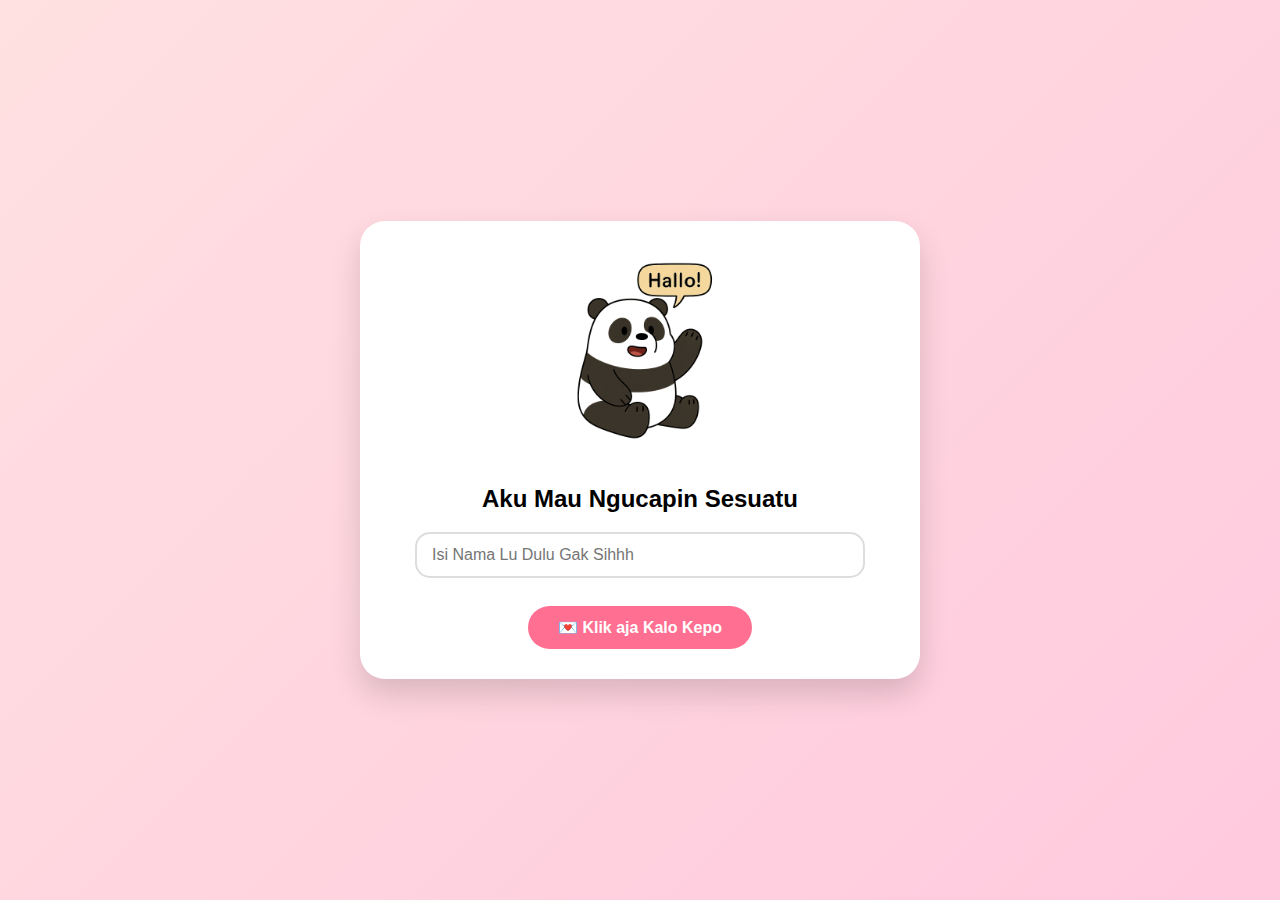
<file: index.html>
<!DOCTYPE html>
<html lang="id">

<head>
    <meta charset="UTF-8">
    <meta name="viewport" content="width=device-width, initial-scale=1.0">
    <title>Start</title>
    <link rel="stylesheet" href="assets/style.css">
</head>

<body class="bg1">
    <div class="card custom-card card1">
        <img src="assets/images/hallo.png" alt="Love Image" class="vector-img">
        <h2>Aku Mau Ngucapin Sesuatu</h2>
        <form action="ucapan2.html" method="POST">
            <input type="text" name="nama" placeholder="Isi Nama Lu Dulu Gak Sihhh" required class="input-text"><br><br>
            <button type="submit" class="button-next">💌 Klik aja Kalo Kepo</button>
        </form>
    </div>
</body>

</html>
</file>
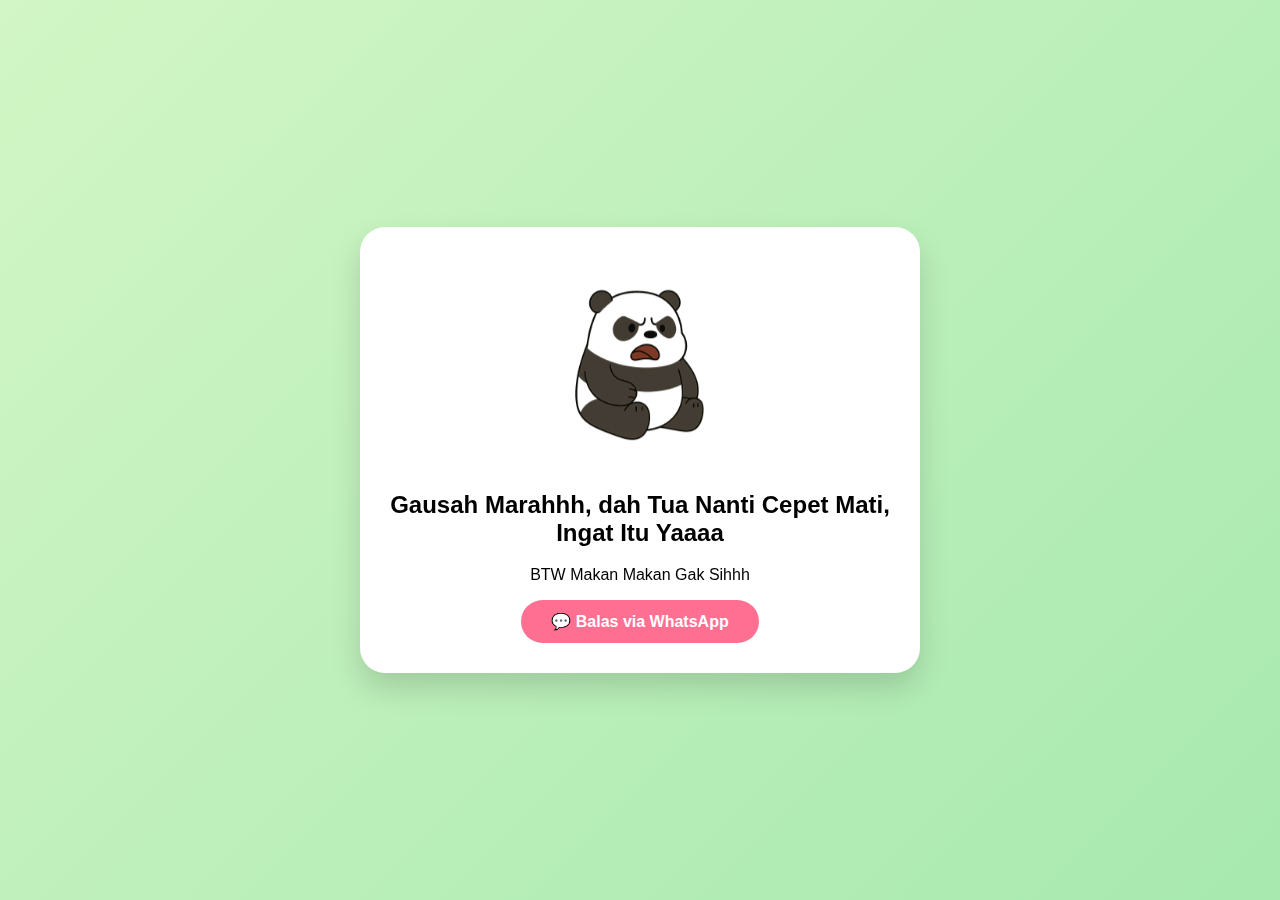
<file: done.html>
<?php
$nama = $_POST['nama'] ?? 'Sayang';
?>
<!DOCTYPE html>
<html lang="id">

<head>
    <meta charset="UTF-8">
    <meta name="viewport" content="width=device-width, initial-scale=1.0">
    <title>Finish</title>
    <link rel="stylesheet" href="assets/style.css">
</head>

<body class="bg-done">
    <div class="card custom-card flip-card">
        <img src="assets/images/done.png" alt="Thanks" class="vector-img">
        <h2>Gausah Marahhh, dah Tua Nanti Cepet Mati, Ingat Itu Yaaaa <?= htmlspecialchars($nama) ?></h2>
        <p>BTW Makan Makan Gak Sihhh</p>
        <a href="https://wa.me/685868528039?text=Terima%20kasih%20<?= urlencode($nama) ?>%20atas%20ucapan%20ulang%20tahunnya%20🥰" class="button-next" target="_blank">💬 Balas via WhatsApp</a>
    </div>
</body>

</html>
</file>
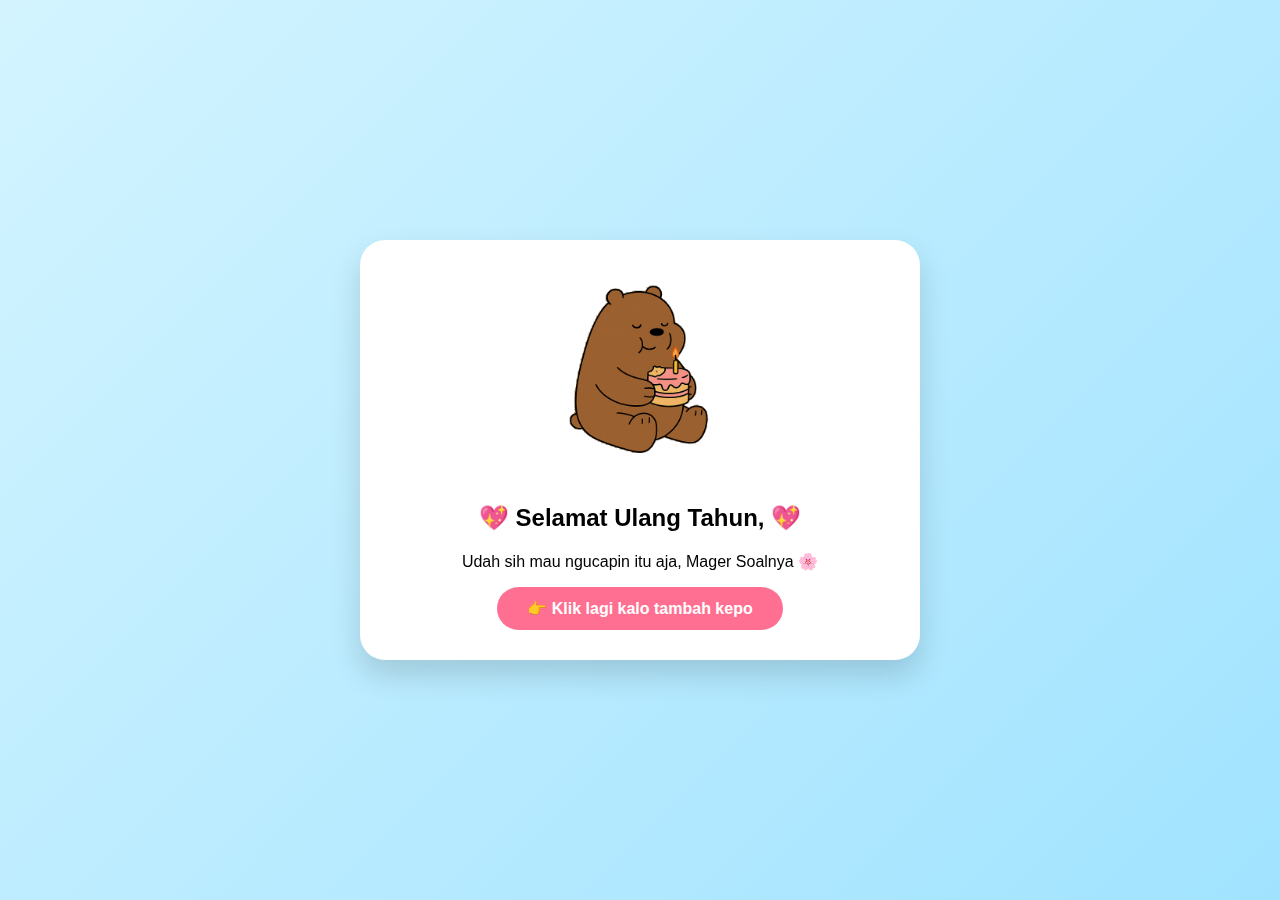
<file: ucapan2.html>
<?php
$nama = $_POST['nama'] ?? 'Sayang';
?>
<!DOCTYPE html>
<html lang="id">

<head>
    <meta charset="UTF-8">
    <meta name="viewport" content="width=device-width, initial-scale=1.0">
    <title>Ucapan 1</title>
    <link rel="stylesheet" href="assets/style.css">
</head>

<body class="bg2">
    <div class="card custom-card flip-card" id="card">
        <img src="assets/images/love2.gif" alt="Vector" class="vector-img">
        <h2>💖 Selamat Ulang Tahun, <?= htmlspecialchars($nama) ?> 💖</h2>
        <p>Udah sih mau ngucapin itu aja, Mager Soalnya 🌸</p>
        <form action="ucapan3.php" method="POST" id="form">
            <input type="hidden" name="nama" value="<?= htmlspecialchars($nama) ?>">
            <button type="submit" class="button-next" id="nextBtn">👉 Klik lagi kalo tambah kepo</button>
        </form>
    </div>

    <script>
        const btn = document.getElementById('nextBtn');
        const form = document.getElementById('form');
        const card = document.getElementById('card');

        btn.addEventListener('click', function(e) {
            e.preventDefault();
            card.classList.add('flip-out');
            setTimeout(() => {
                form.submit();
            }, 800);
        });
    </script>
</body>

</html>
</file>
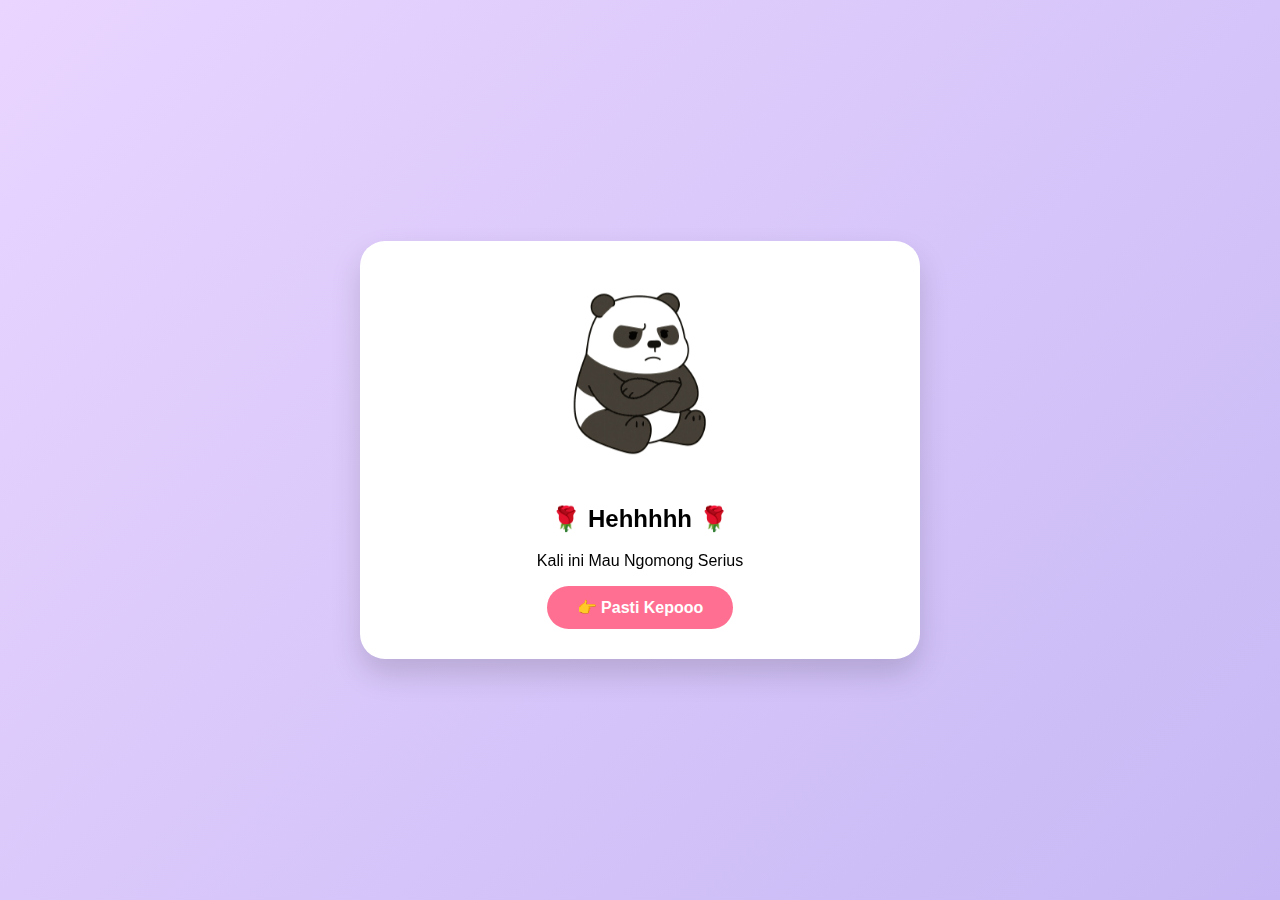
<file: ucapan3.html>
<?php
$nama = $_POST['nama'] ?? 'Sayang';
?>
<!DOCTYPE html>
<html lang="id">

<head>
    <meta charset="UTF-8">
    <meta name="viewport" content="width=device-width, initial-scale=1.0">
    <title>Ucapan 2</title>
    <link rel="stylesheet" href="assets/style.css">
</head>

<body class="bg3">
    <div class="card custom-card flip-card" id="card">
        <img src="assets/images/serius.png" alt="Vector" class="vector-img">
        <h2>🌹 Hehhhhh <?= htmlspecialchars($nama) ?> 🌹</h2>
        <p>Kali ini Mau Ngomong Serius</p>
        <form action="ucapan4.html" method="POST" id="form">
            <input type="hidden" name="nama" value="<?= htmlspecialchars($nama) ?>">
            <button type="submit" class="button-next" id="nextBtn">👉 Pasti Kepooo</button>
        </form>
    </div>

    <script>
        const btn = document.getElementById('nextBtn');
        const form = document.getElementById('form');
        const card = document.getElementById('card');

        btn.addEventListener('click', function(e) {
            e.preventDefault();
            card.classList.add('flip-out');
            setTimeout(() => {
                form.submit();
            }, 800);
        });
    </script>
</body>

</html>
</file>
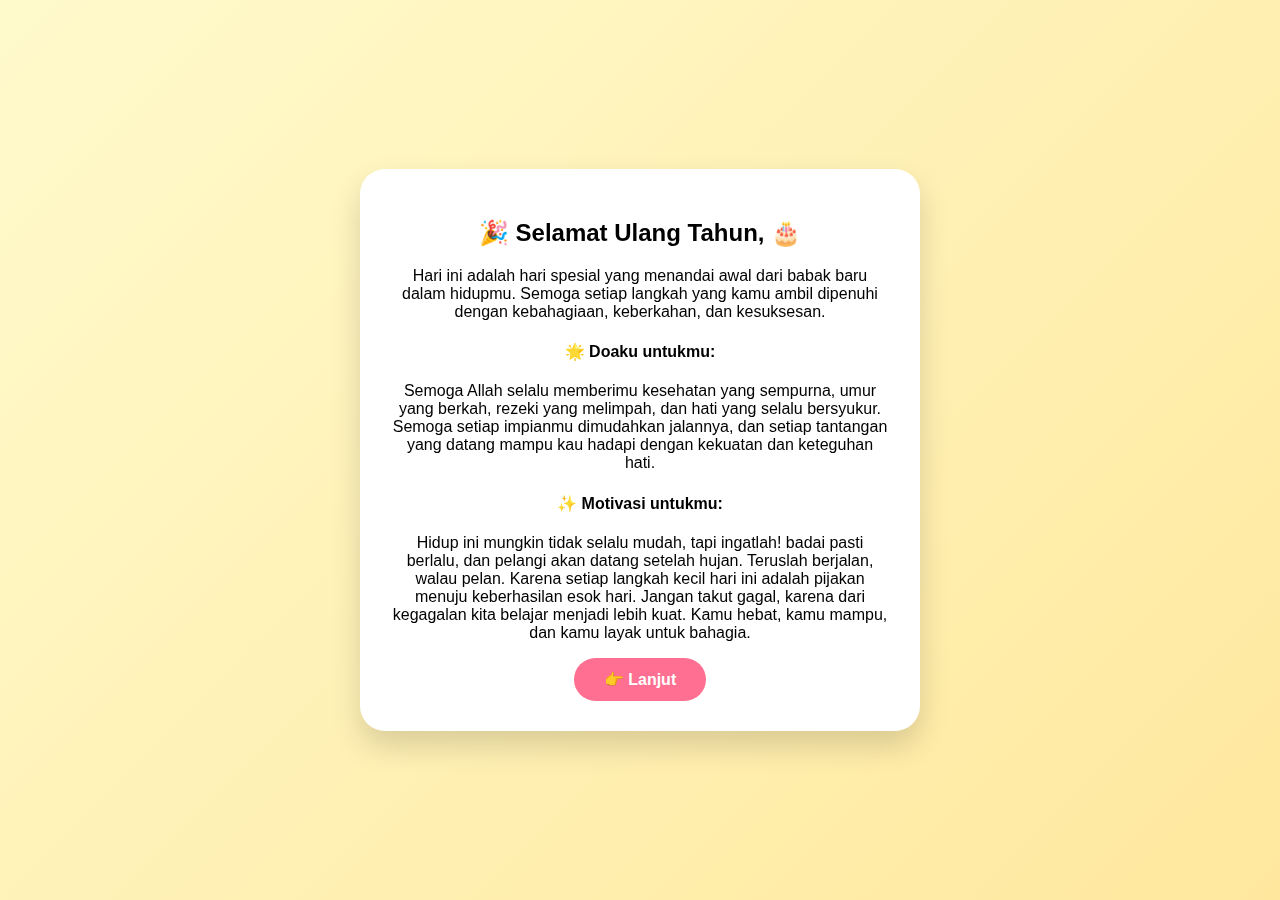
<file: ucapan4.html>
<?php
$nama = $_POST['nama'] ?? 'Sayang';
?>
<!DOCTYPE html>
<html lang="id">

<head>
    <meta charset="UTF-8">
    <meta name="viewport" content="width=device-width, initial-scale=1.0">
    <title>Ucapan 3</title>
    <link rel="stylesheet" href="assets/style.css">
</head>

<body class="bg4">
    <audio id="bg-music" autoplay loop>
        <source src="assets/musik/monokrom.mp3" type="audio/mpeg">
        Browser kamu tidak mendukung audio.
    </audio>
    <script>
        window.addEventListener('click', () => {
            const audio = document.getElementById('bg-music');
            if (audio) {
                audio.play().catch(() => {});
            }
        });
    </script>

    <div class="card custom-card flip-card" id="card">
        <h2>🎉 Selamat Ulang Tahun, <?= htmlspecialchars($nama) ?> 🎂</h2>
        <p>Hari ini adalah hari spesial yang menandai awal dari babak baru dalam hidupmu. Semoga setiap langkah yang kamu ambil dipenuhi dengan kebahagiaan, keberkahan, dan kesuksesan.</p>
        <h4>🌟 Doaku untukmu: </h4>
        <p>Semoga Allah selalu memberimu kesehatan yang sempurna, umur yang berkah, rezeki yang melimpah, dan hati yang selalu bersyukur. Semoga setiap impianmu dimudahkan jalannya, dan setiap tantangan yang datang mampu kau hadapi dengan kekuatan dan keteguhan hati.</p>
        <h4>✨ Motivasi untukmu: </h4>
        <p>Hidup ini mungkin tidak selalu mudah, tapi ingatlah! badai pasti berlalu, dan pelangi akan datang setelah hujan. Teruslah berjalan, walau pelan. Karena setiap langkah kecil hari ini adalah pijakan menuju keberhasilan esok hari. Jangan takut gagal, karena dari kegagalan kita belajar menjadi lebih kuat. Kamu hebat, kamu mampu, dan kamu layak untuk bahagia.</p>
        <form action="ucapan5.html" method="POST" id="form">
            <input type="hidden" name="nama" value="<?= htmlspecialchars($nama) ?>">
            <button type="submit" class="button-next" id="nextBtn">👉 Lanjut</button>
        </form>
    </div>

    <script>
        const btn = document.getElementById('nextBtn');
        const form = document.getElementById('form');
        const card = document.getElementById('card');

        btn.addEventListener('click', function(e) {
            e.preventDefault();
            card.classList.add('flip-out');
            setTimeout(() => {
                form.submit();
            }, 800);
        });
    </script>
</body>

</html>
</file>
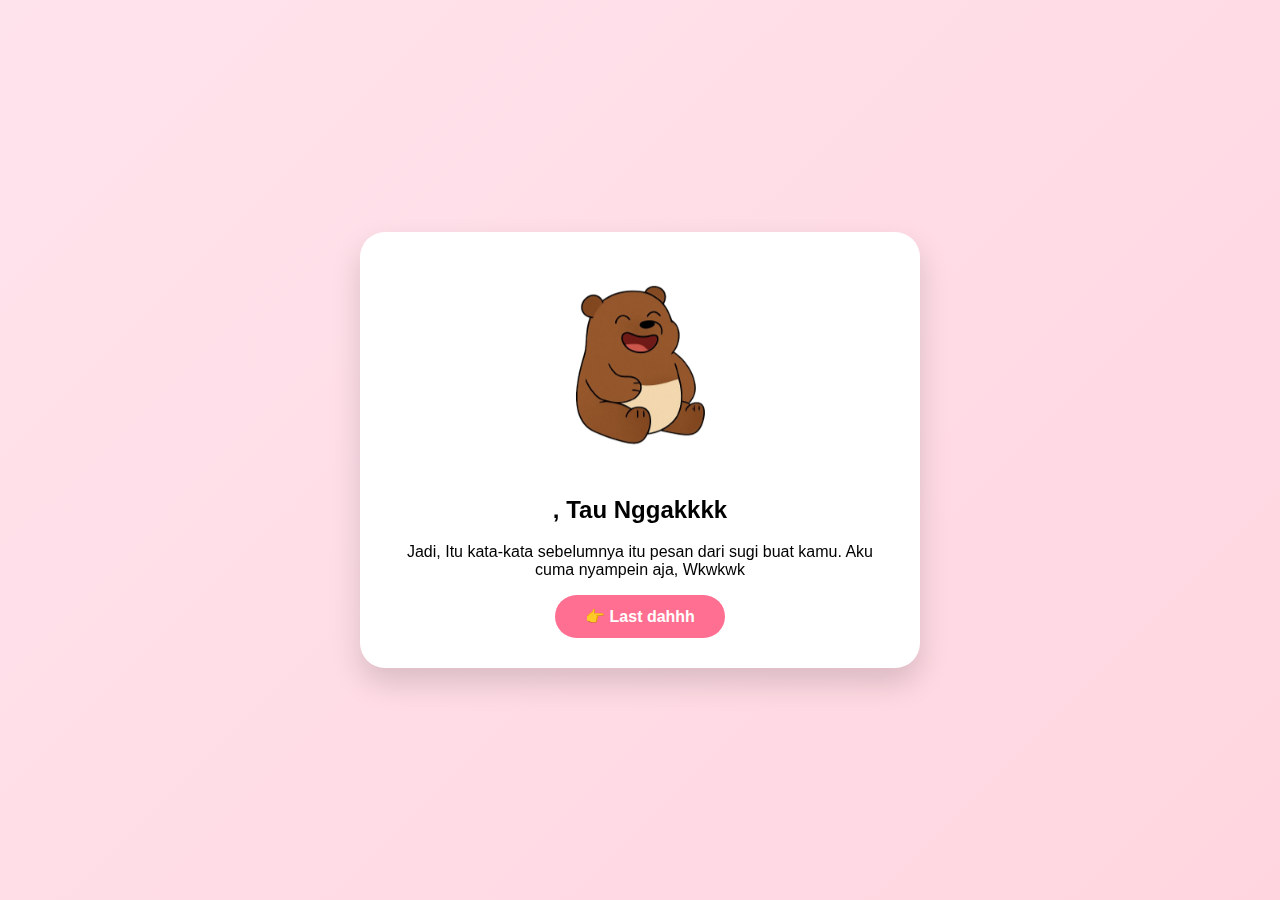
<file: ucapan5.html>
<?php
$nama = $_POST['nama'] ?? 'Sayang';
?>
<!DOCTYPE html>
<html lang="id">

<head>
    <meta charset="UTF-8">
    <meta name="viewport" content="width=device-width, initial-scale=1.0">
    <title>Ucapan 5</title>
    <link rel="stylesheet" href="assets/style.css">
</head>

<body class="bg5">
    <div class="card custom-card flip-card" id="card">
        <img src="assets/images/ketawa.png" alt="Vector" class="vector-img">
        <h2> <?= htmlspecialchars($nama) ?>, Tau Nggakkkk </h2>
        <p>Jadi, Itu kata-kata sebelumnya itu pesan dari sugi buat kamu. Aku cuma nyampein aja, Wkwkwk</p>
        <form action="done.html" method="POST" id="form">
            <input type="hidden" name="nama" value="<?= htmlspecialchars($nama) ?>">
            <button type="submit" class="button-next" id="nextBtn">👉 Last dahhh</button>
        </form>
    </div>

    <script>
        const btn = document.getElementById('nextBtn');
        const form = document.getElementById('form');
        const card = document.getElementById('card');

        btn.addEventListener('click', function(e) {
            e.preventDefault();
            card.classList.add('flip-out');
            setTimeout(() => {
                form.submit();
            }, 800);
        });
    </script>
</body>

</html>
</file>
<file: assets/style.css>
/* === Reset & Umum === */
body {
  margin: 0;
  padding: 0;
  font-family: 'Segoe UI', sans-serif;
  display: flex;
  justify-content: center;
  align-items: center;
  min-height: 100vh; /* ubah dari height jadi min-height */
  transition: background 0.5s ease;
  text-align: center;
  background: #fff;
  flex-direction: column; /* agar konten tidak dipaksa ke tengah saat tinggi kecil */
}


/* === Background Variatif Tiap Halaman === */
.bg1 {
  background: linear-gradient(135deg, #ffe1e1, #ffc9de); /* Pink love */
}

.bg2 {
  background: linear-gradient(135deg, #d3f4ff, #a1e3ff); /* Biru muda */
}

.bg3 {
  background: linear-gradient(135deg, #e9d5ff, #c7b8f5); /* Ungu lembut */
}

.bg4 {
  background: linear-gradient(135deg, #fffacc, #ffe89e); /* Kuning lembut */
}

.bg5 {
  background: linear-gradient(135deg, #ffe3ec, #ffd6e0); /* Peach pink */
}

.bg-done {
  background: linear-gradient(135deg, #d2f6c5, #a7e9af); /* Hijau lembut */
}

/* === Card Utama === */
.card {
  max-width: 500px;
  width: 80%;
  background-color: #ffffff;
  border-radius: 25px;
  padding: 30px;
  box-shadow: 0 15px 30px rgba(0,0,0,0.15);
  animation: fadeIn 1s ease;
  position: relative;
}

/* Card Tambahan Class */
.custom-card {
  text-align: center;
}

/* === Gambar Vector === */
.vector-img {
  max-width: 200px;
  width: 100%;
  margin-bottom: 10px;
}

/* === Input Form === */
.input-text {
  width: 90%;
  padding: 12px 15px;
  font-size: 1em;
  border-radius: 15px;
  border: 2px solid #ddd;
  outline: none;
  box-sizing: border-box;
  margin-bottom: 10px;
}

/* === Tombol === */
.button-next {
  display: inline-block;
  padding: 12px 30px;
  font-size: 1em;
  font-weight: bold;
  color: #fff;
  background-color: #ff6f91;
  border: none;
  border-radius: 30px;
  cursor: pointer;
  text-decoration: none;
  transition: background-color 0.3s;
}

.button-next:hover {
  background-color: #ff3f6d;
}

/* === Fade In Animasi === */
@keyframes fadeIn {
  from {
    opacity: 0;
    transform: translateY(30px);
  }
  to {
    opacity: 1;
    transform: translateY(0);
  }
}

/* === Flip Out untuk Transisi Halaman === */
.flip-card {
  transition: transform 0.8s ease, opacity 0.8s ease;
  transform-style: preserve-3d;
}

.flip-out {
  transform: rotateY(90deg);
  opacity: 0;
}

@media (max-width: 480px) {
  .card {
    padding: 20px 15px;
  }

  .vector-img {
    max-width: 150px;
  }

  .input-text {
    font-size: 0.9em;
    padding: 10px 12px;
  }

  .button-next {
    font-size: 0.9em;
    padding: 10px 20px;
  }

  h2 {
    font-size: 1.2em;
  }

  p {
    font-size: 0.95em;
  }
}
</file>
